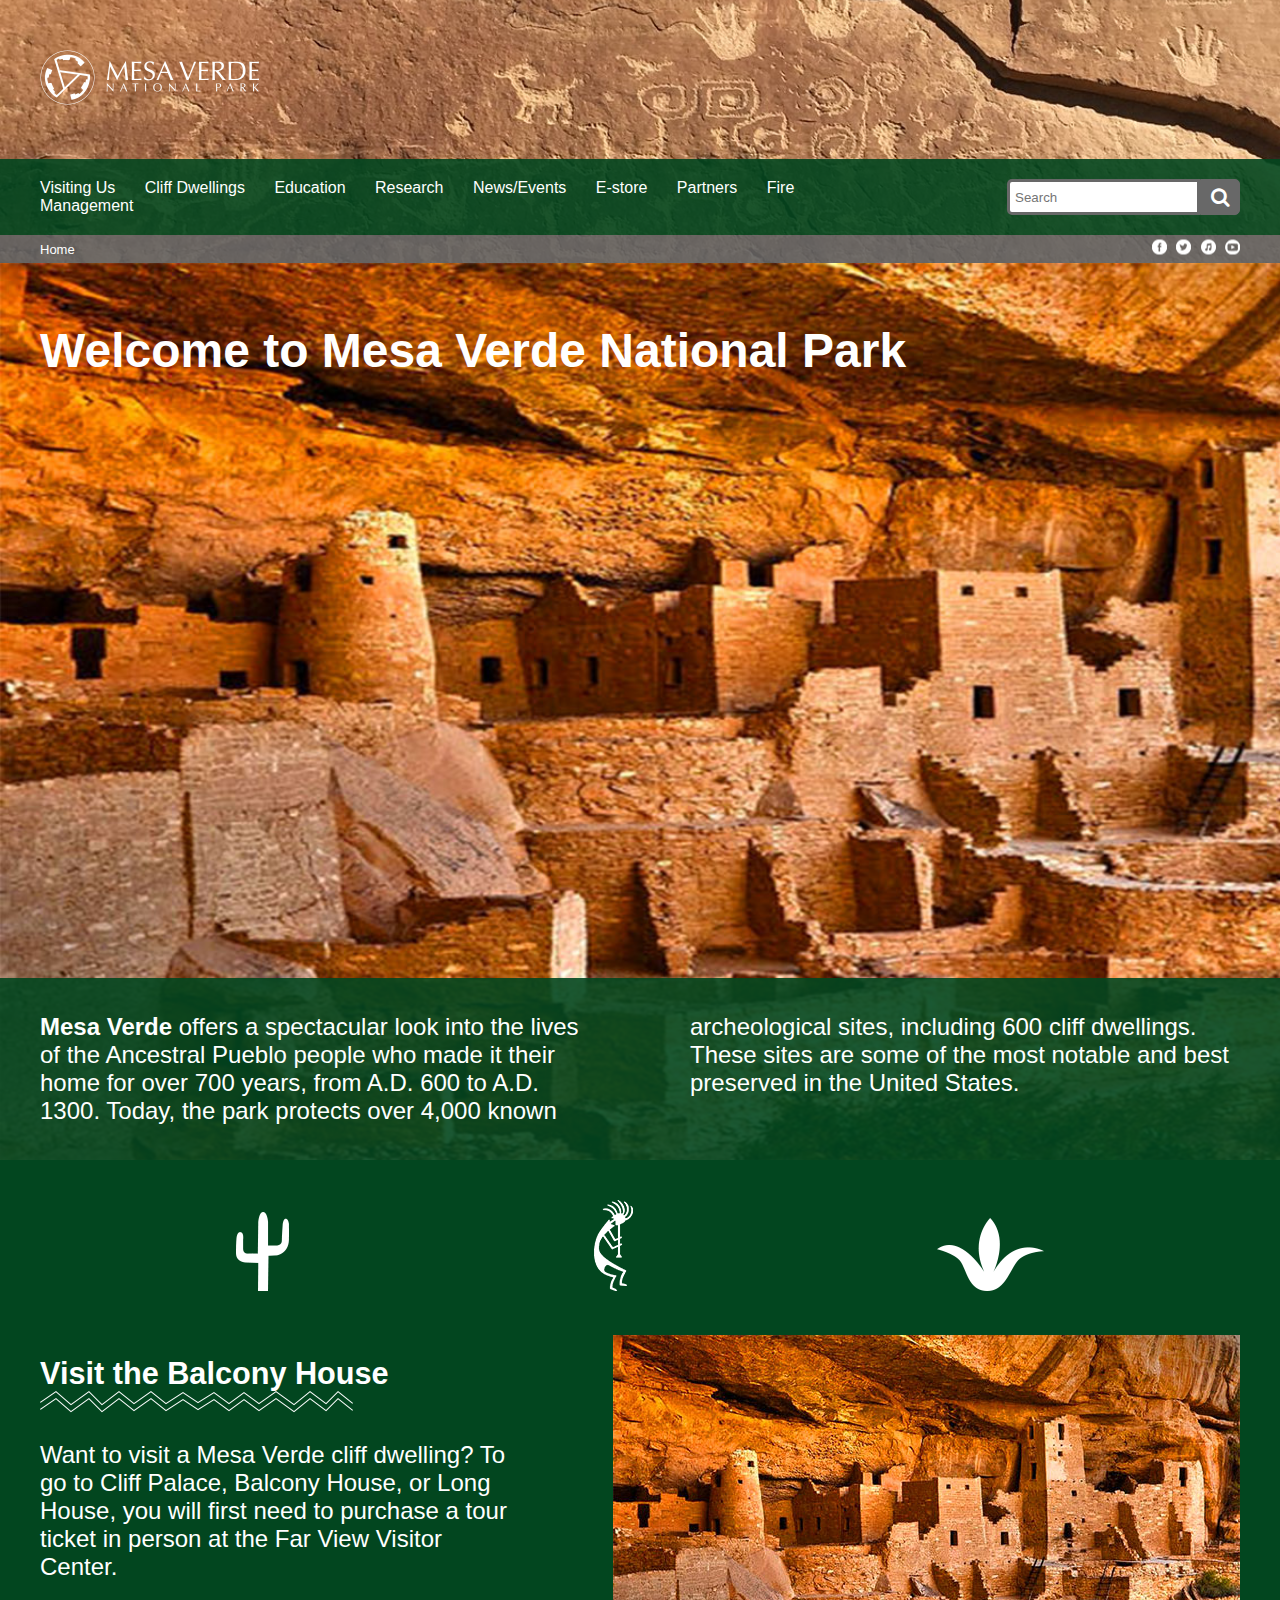
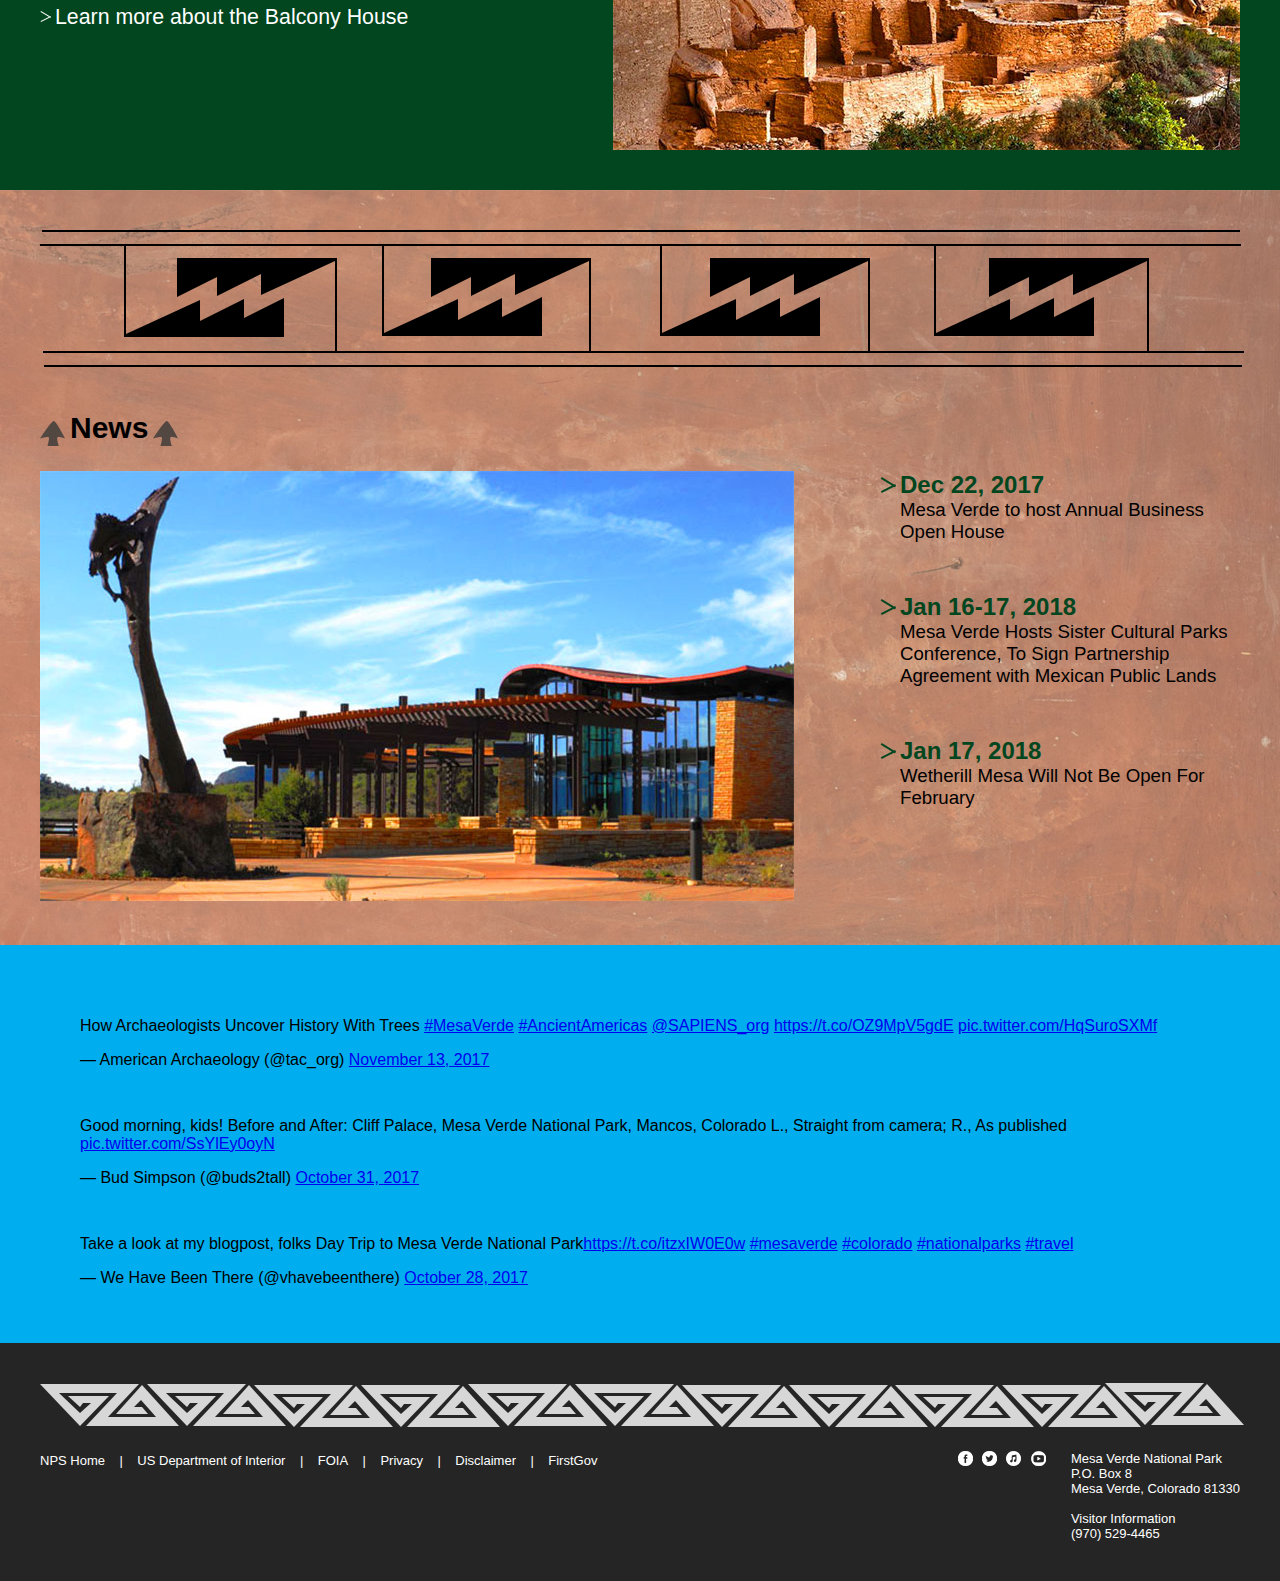
<file: index.html>
<!doctype html>
<html>
<head>
<meta charset="utf-8">
<title>Mesa Verde - Home</title>
<link href="css/main.css" rel="stylesheet" type="text/css">
<link rel="stylesheet" href="https://cdnjs.cloudflare.com/ajax/libs/font-awesome/4.7.0/css/font-awesome.min.css">
</head>

<body>
<header>
  <div class="bodyBoundary"> <a href="index.html"><img id="logo" src="./graphics/MesaVerdeLogo.png"/></a> </div>
  <div class="navBar">
    <div class="bodyBoundary" >
      <nav class="navigation"> 
        <a href="#">Visiting Us</a> 
        <a href="balconyHouse.html">Cliff Dwellings</a> 
        <a href="#">Education</a> 
        <a href="#">Research</a> 
        <a href="#">News/Events</a> 
        <a href="#">E-store</a> 
        <a href="#">Partners</a> 
        <a href="#">Fire Management</a> 
      </nav>
      <div class="rightNav">
        <div class="search">
          <input type="text" class="searchTerm" placeholder="Search">
          <button type="submit" class="searchButton"> <i class="fa fa-search"></i> </button>
        </div>
      </div>
      <div class="clearFloat"></div>
    </div>
  </div>
  <div class="breadcrumbsBar">
    <div class="bodyBoundary">
      <nav class="breadcrumbs"> <a class="currentPage">Home</a> </nav>
      <div class="rightNav"> 
        <a class="icon" href="https://www.facebook.com/mesaverdenps/" target="_blank"><img src="graphics/facebook.png" onMouseOver="this.src='graphics/facebookGrey.png'" onMouseOut="this.src='graphics/facebook.png'"></a> 
        <a class="icon" href="https://twitter.com/hashtag/mesaverde?lang=en" target="_blank"><img src="graphics/twitter.png" onMouseOver="this.src='graphics/twitterGrey.png'" onMouseOut="this.src='graphics/twitter.png'"></a> 
        <a class="icon" href="https://itunes.apple.com/us/podcast/mesa-verde-voices/id1277066031?mt=2" target="_blank"><img src="graphics/itunes.png" onMouseOver="this.src='graphics/itunesGrey.png'" onMouseOut="this.src='graphics/itunes.png'"></a> 
        <a class="icon" href="https://www.youtube.com/results?search_query=mesa+verde+national+park" target="_blank"><img src="graphics/youtube.png" onMouseOver="this.src='graphics/youtubeGrey.png'" onMouseOut="this.src='graphics/youtube.png'"></a> 
      </div>
    </div>
  </div>
</header>
<main>
  <div id="feature">
    <div class="bodyBoundary">
      <div id="featureHeader">Welcome to Mesa Verde National Park </div>
    </div>
    <div class="navBar">
      <div class="bodyBoundary">
        <div id="featureColumns"><strong>Mesa Verde </strong>offers a spectacular look into the lives of the Ancestral Pueblo people who made it their home for over 700 years, from A.D. 600 to A.D. 1300. Today, the park protects over 4,000 known archeological sites, including 600 cliff dwellings. These sites are some of the most notable and best preserved in the United States. </div>
      </div>
    </div>
  </div>
  <div class="greenSection">
    <div class="bodyBoundary">
      <div id="spotlightSymbols"> <img src="graphics/cactus.png"> <img src="graphics/Kokopelli.png"> <img class="end" src="graphics/cactusFlower.png"> </div>
      <div class="clearFloat"></div>
      <div class="spotlightText" style="float: left;">
        <h1>Visit the Balcony House</h1>
        <img src="graphics/mounitainRangeSymbol.png">
        <p>Want to visit a Mesa Verde cliff dwelling? To go to Cliff Palace, Balcony House, or Long House, you will first need to purchase a tour ticket in person at the Far View Visitor Center.</p>
        <a href="balconyHouse.html">Learn more about the Balcony House</a> </div>
      <img src="graphics/BalconyHouse.jpg" style="float: right;">
      <div class="clearFloat"></div>
    </div>
  </div>
  <div class="claySection">
    <div class="bodyBoundary"> <img src="graphics/pattern.png" style="margin-bottom: 50px;"> <img src="graphics/arrowhead.png" style="float: left;">
      <div id="newsHeader">News</div>
      <img src="graphics/arrowhead.png" style="float: left;">
      <div class="clearFloat" style="margin-bottom: 25px;"></div>
      <img src="graphics/visitorCenter.jpg">
      <div class="NewsContent"> 
        <a href="#">Dec 22, 2017</a>
        <p>Mesa Verde to host Annual Business Open House</p>
        <a href="#">Jan 16-17, 2018</a>
        <p>Mesa Verde Hosts Sister Cultural Parks Conference, To Sign Partnership Agreement with Mexican Public Lands</p>
        <a href="#">Jan 17, 2018</a>
        <p>Wetherill Mesa Will Not Be Open For February</p>
      </div>
    </div>
  </div>
  <div class="blueSection">
    <div class="bodyBoundary">
      <blockquote class="twitter-tweet" data-lang="en" data-width="30%"><p lang="en" dir="ltr">How Archaeologists Uncover History With Trees <a href="https://twitter.com/hashtag/MesaVerde?src=hash&amp;ref_src=twsrc%5Etfw">#MesaVerde</a> <a href="https://twitter.com/hashtag/AncientAmericas?src=hash&amp;ref_src=twsrc%5Etfw">#AncientAmericas</a> <a href="https://twitter.com/SAPIENS_org?ref_src=twsrc%5Etfw">@SAPIENS_org</a>  <a href="https://t.co/OZ9MpV5gdE">https://t.co/OZ9MpV5gdE</a> <a href="https://t.co/HqSuroSXMf">pic.twitter.com/HqSuroSXMf</a></p>&mdash; American Archaeology (@tac_org) <a href="https://twitter.com/tac_org/status/930112529099042817?ref_src=twsrc%5Etfw">November 13, 2017</a></blockquote>
      
      <blockquote class="twitter-tweet" data-lang="en" data-width="30%"><p lang="en" dir="ltr">Good morning, kids! Before and After: Cliff Palace, Mesa Verde National Park, Mancos, Colorado L., Straight from camera; R., As published <a href="https://t.co/SsYlEy0oyN">pic.twitter.com/SsYlEy0oyN</a></p>&mdash; Bud Simpson (@buds2tall) <a href="https://twitter.com/buds2tall/status/925330262564667394?ref_src=twsrc%5Etfw">October 31, 2017</a></blockquote>
	  
	  <blockquote class="twitter-tweet end" data-lang="en" data-width="30%"><p lang="en" dir="ltr">Take a look at my blogpost, folks Day Trip to Mesa Verde National Park<a href="https://t.co/itzxIW0E0w">https://t.co/itzxIW0E0w</a> <a href="https://twitter.com/hashtag/mesaverde?src=hash&amp;ref_src=twsrc%5Etfw">#mesaverde</a> <a href="https://twitter.com/hashtag/colorado?src=hash&amp;ref_src=twsrc%5Etfw">#colorado</a> <a href="https://twitter.com/hashtag/nationalparks?src=hash&amp;ref_src=twsrc%5Etfw">#nationalparks</a> <a href="https://twitter.com/hashtag/travel?src=hash&amp;ref_src=twsrc%5Etfw">#travel</a></p>&mdash; We Have Been There (@vhavebeenthere) <a href="https://twitter.com/vhavebeenthere/status/924202875798122496?ref_src=twsrc%5Etfw">October 28, 2017</a></blockquote>
	  <script async src="https://platform.twitter.com/widgets.js" charset="utf-8"></script>
      <div class="clearFloat"></div>
    </div>
  </div>
</main>
<footer>
  <div class="bodyBoundary"> <img src="graphics/footerPattern.png">
    <div class="clearFloat"></div>
    <nav id="footerLinks"> 
      <a href="https://www.nps.gov/index.htm" target="_blank">NPS Home</a> 
      <a>|</a> 
      <a href="https://www.doi.gov/" target="_blank">US Department of Interior</a> 
      <a>|</a> 
      <a href="https://www.nps.gov/aboutus/foia/index.htm" target="_blank">FOIA</a> 
      <a>|</a> 
      <a href="https://www.nps.gov/aboutus/privacy.htm" target="_blank">Privacy</a> 
      <a>|</a> 
      <a href="https://www.nps.gov/aboutus/disclaimer.htm" target="_blank">Disclaimer</a> 
      <a>|</a> 
      <a href="https://www.usa.gov/" target="_blank">FirstGov</a> 
    </nav>
    <div id="parkContact">
      Mesa Verde National Park<br/>
      P.O. Box 8 <br/>
      Mesa Verde, Colorado 81330<br/><br/>
      Visitor Information <br/>
      (970) 529-4465
    </div>
    <div class="socialMedia"> 
      <a class="icon" href="https://www.facebook.com/mesaverdenps/" target="_blank"><img src="graphics/facebook.png" onMouseOver="this.src='graphics/facebookGrey.png'" onMouseOut="this.src='graphics/facebook.png'"></a> 
        <a class="icon" href="https://twitter.com/hashtag/mesaverde?lang=en" target="_blank"><img src="graphics/twitter.png" onMouseOver="this.src='graphics/twitterGrey.png'" onMouseOut="this.src='graphics/twitter.png'"></a> 
        <a class="icon" href="https://itunes.apple.com/us/podcast/mesa-verde-voices/id1277066031?mt=2" target="_blank"><img src="graphics/itunes.png" onMouseOver="this.src='graphics/itunesGrey.png'" onMouseOut="this.src='graphics/itunes.png'"></a> 
        <a class="icon" href="https://www.youtube.com/results?search_query=mesa+verde+national+park" target="_blank"><img src="graphics/youtube.png" onMouseOver="this.src='graphics/youtubeGrey.png'" onMouseOut="this.src='graphics/youtube.png'"></a> 
    </div>
  </div>
  <div class="clearFloat"></div>
</footer>
</body>
</html>
</file>
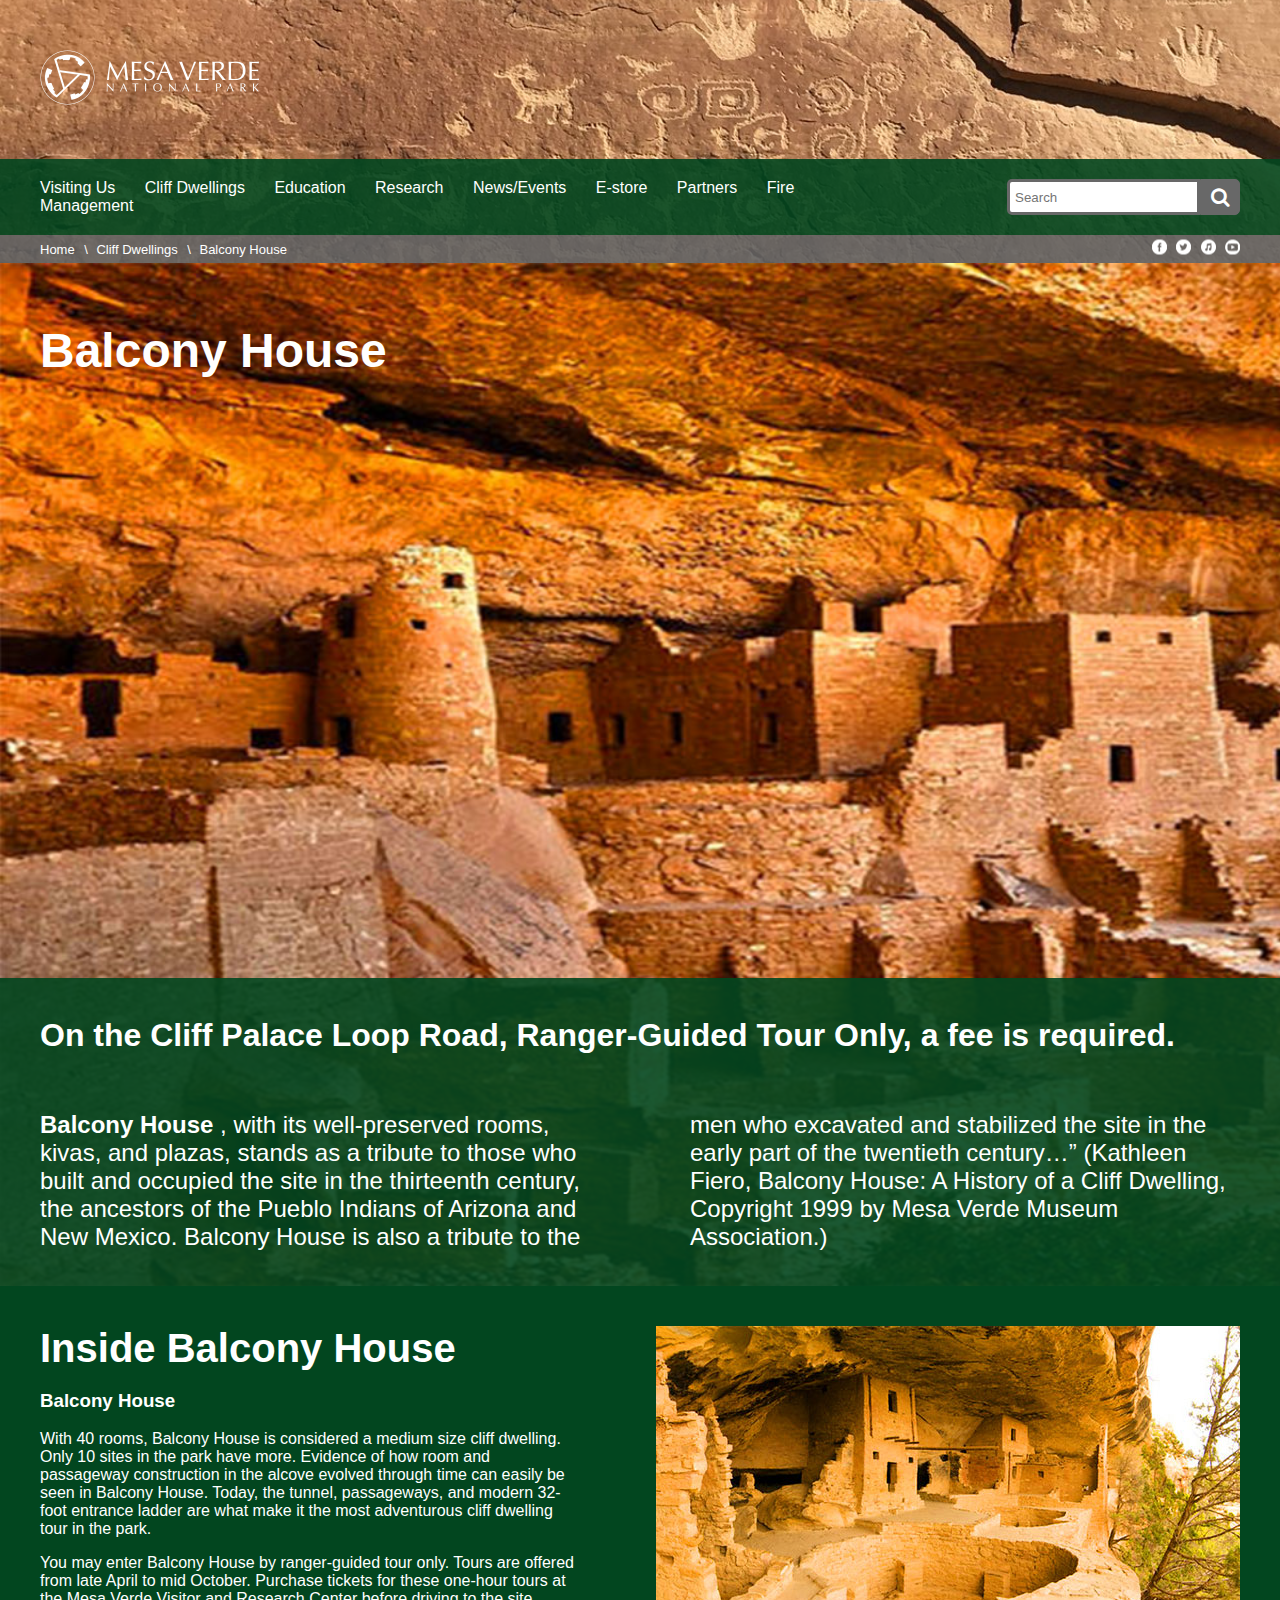
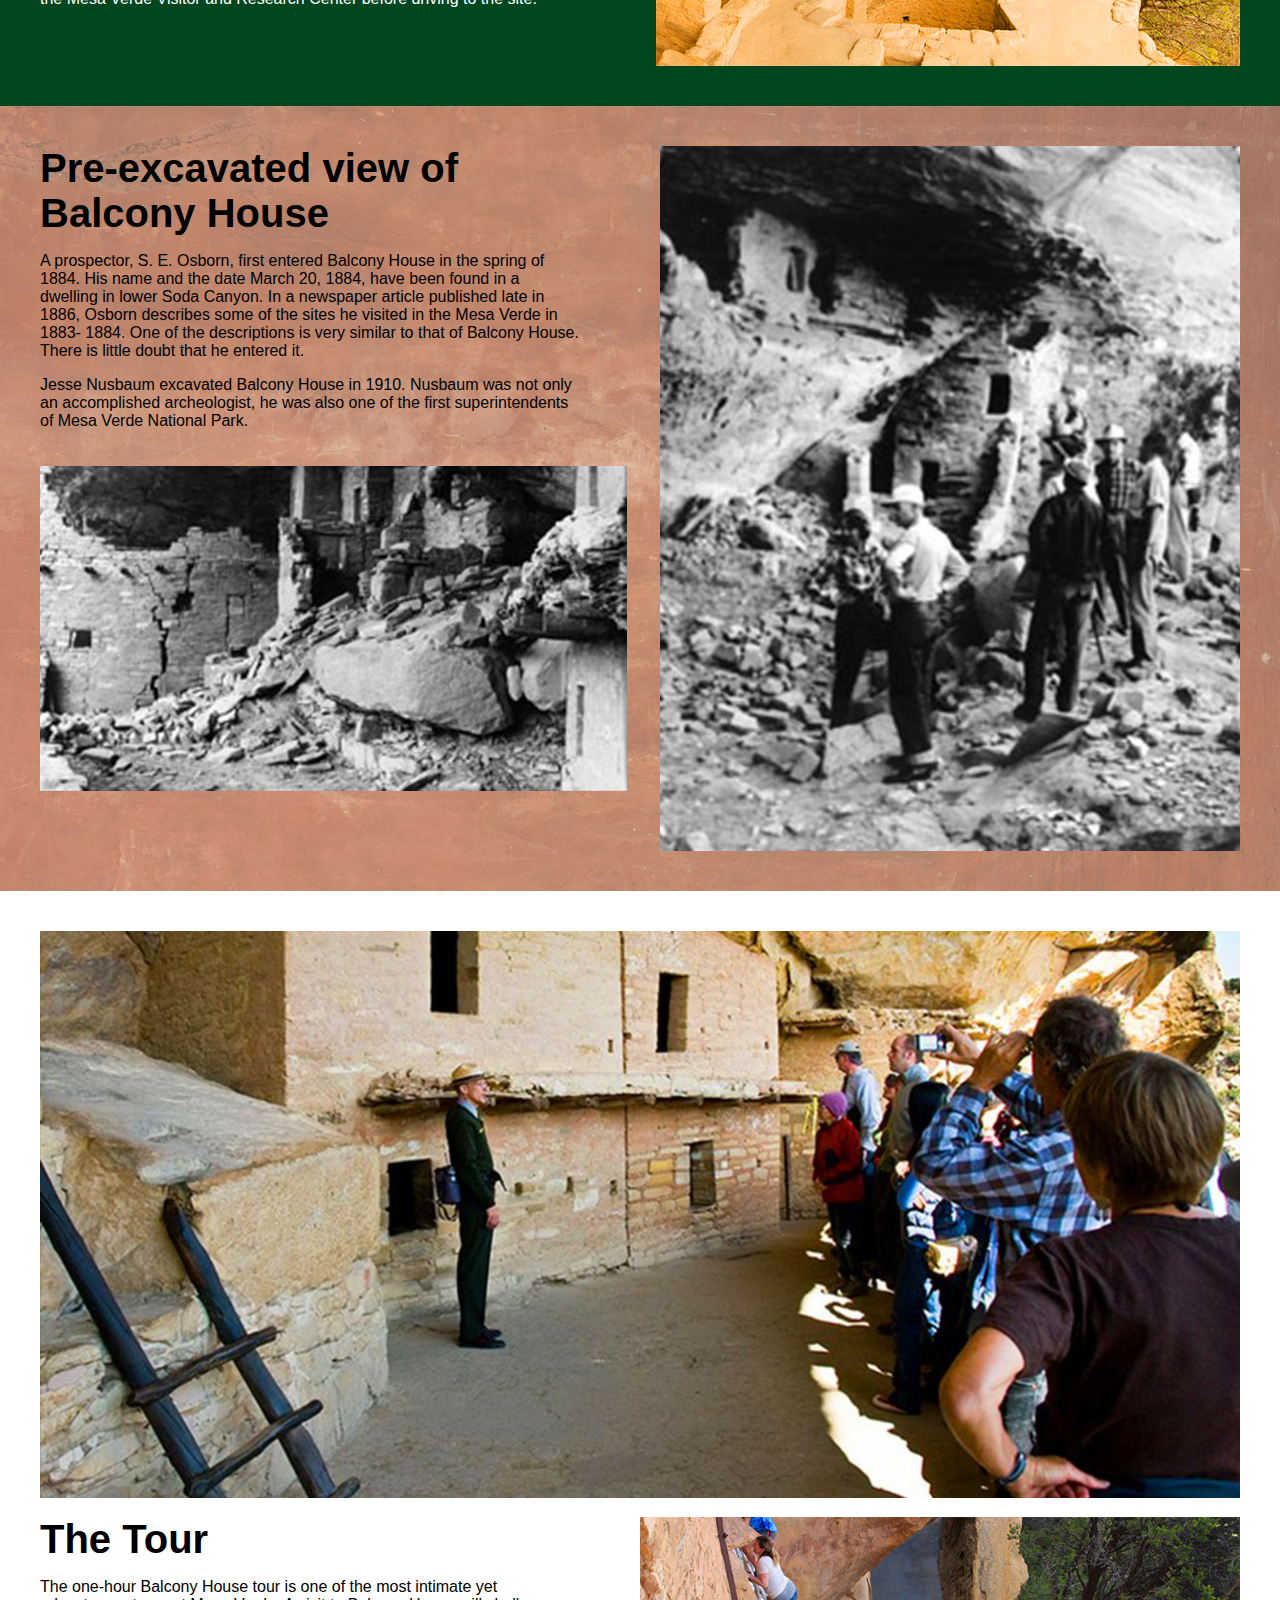
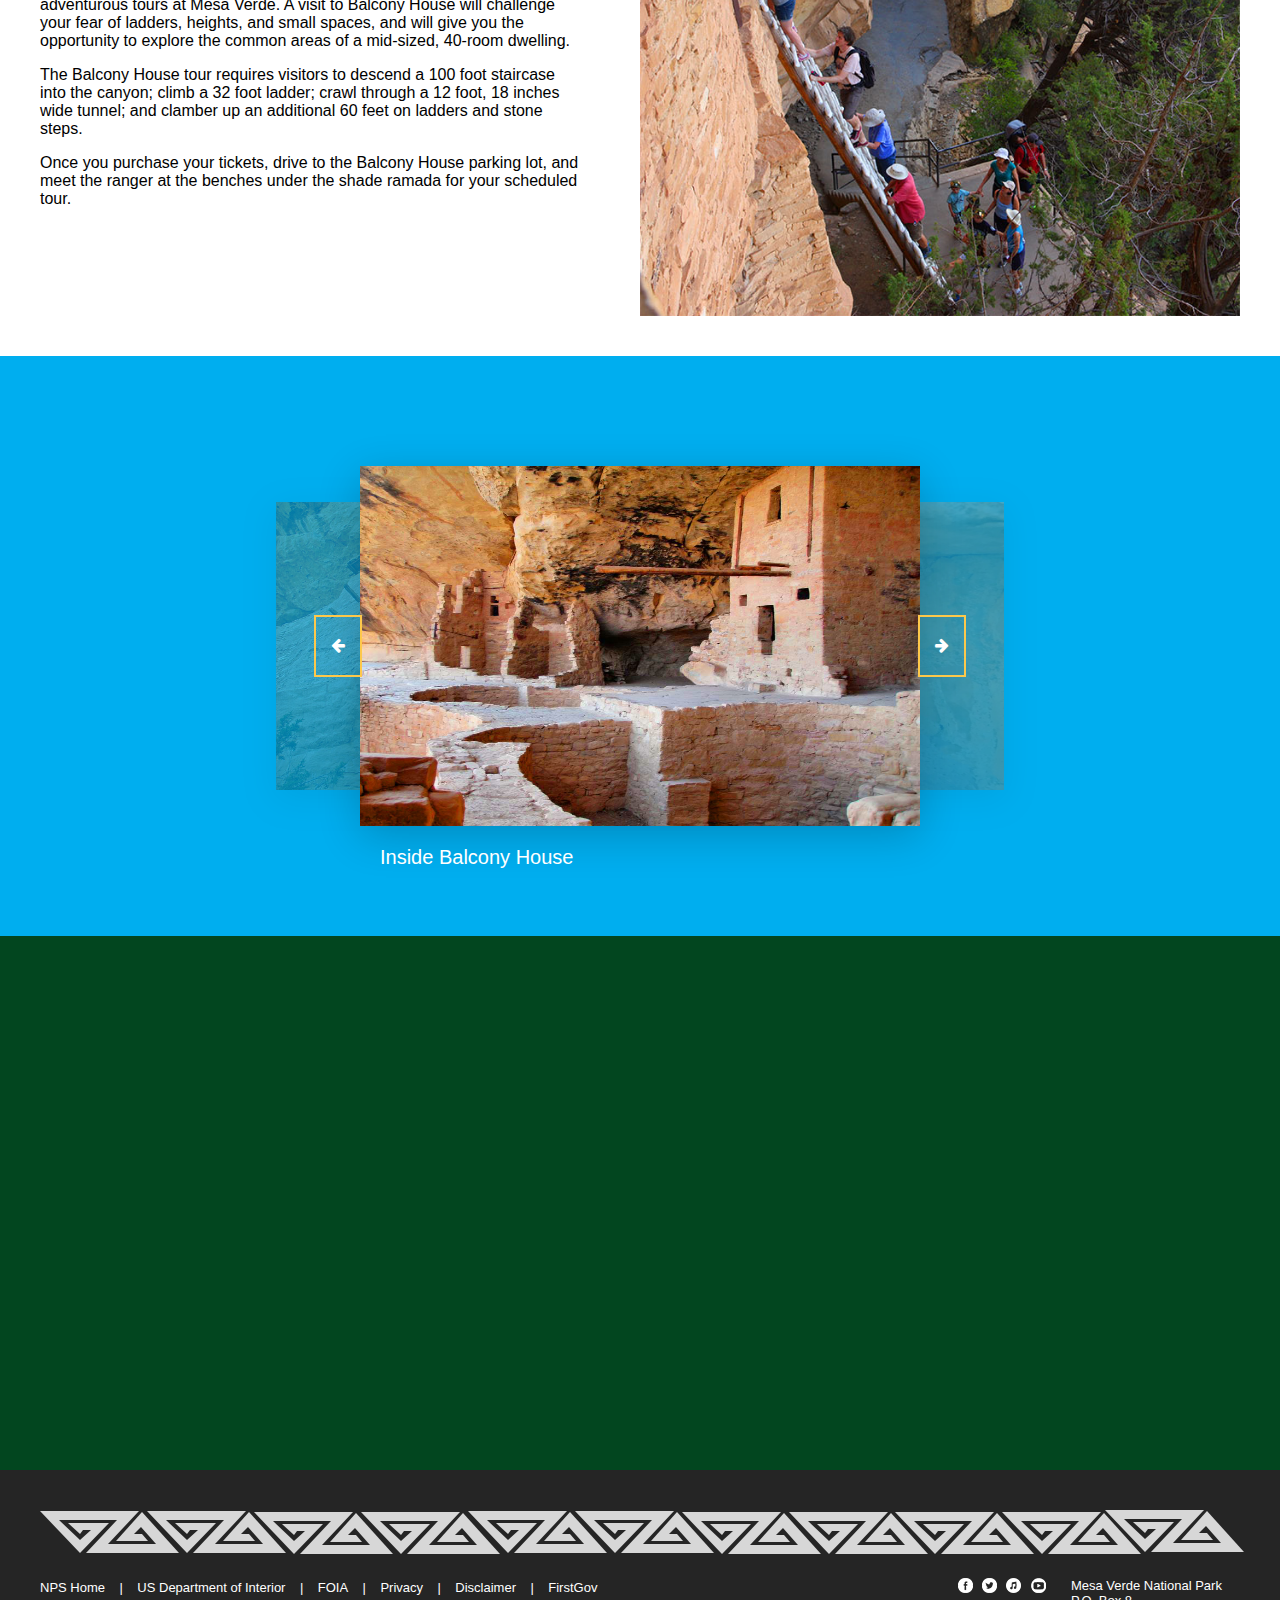
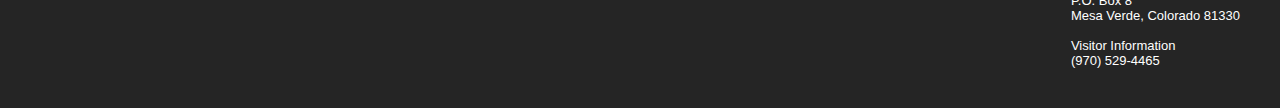
<file: balconyHouse.html>
<!doctype html>
<html>
<head>
<meta charset="utf-8">
<title>Balcony House</title>
<link href="css/main.css" rel="stylesheet" type="text/css">
<link rel="stylesheet" href="https://cdnjs.cloudflare.com/ajax/libs/font-awesome/4.7.0/css/font-awesome.min.css">

<link rel="stylesheet prefetch' href='https://maxcdn.bootstrapcdn.com/bootstrap/3.3.5/css/bootstrap.min.css">
<link rel="stylesheet prefetch' href='https://maxcdn.bootstrapcdn.com/font-awesome/4.5.0/css/font-awesome.min.css">
<link rel="stylesheet" href="css/style.css">
</head>

<body>
<header>
  <div class="bodyBoundary"> <a href="index.html"><img id="logo" src="./graphics/MesaVerdeLogo.png"/></a> </div>
  <div class="navBar">
    <div class="bodyBoundary" >
      <nav class="navigation"> <a href="#">Visiting Us</a> 
        <a href="#">Cliff Dwellings</a> 
        <a href="#">Education</a> 
        <a href="#">Research</a> 
        <a href="#">News/Events</a> 
        <a href="#">E-store</a> 
        <a href="#">Partners</a> 
        <a href="#">Fire Management</a>
	  </nav>
      <div class="rightNav">
        <div class="search">
          <input type="text" class="searchTerm" placeholder="Search">
          <button type="submit" class="searchButton"> <i class="fa fa-search"></i> </button>
        </div>
      </div>
      <div class="clearFloat"></div>
    </div>
  </div>
  <div class="breadcrumbsBar">
    <div class="bodyBoundary">
      <nav class="breadcrumbs"> 
		  <a href="index.html">Home</a> <a> \ </a> 
		  <a href="#">Cliff Dwellings</a> <a> \ </a> 
		  <a class="currentPage">Balcony House</a>
	  </nav>
      <div class="rightNav"> 
		<a class="icon" href="https://www.facebook.com/mesaverdenps/" target="_blank"><img src="graphics/facebook.png" onMouseOver="this.src='graphics/facebookGrey.png'" onMouseOut="this.src='graphics/facebook.png'"></a> 
        <a class="icon" href="https://twitter.com/hashtag/mesaverde?lang=en" target="_blank"><img src="graphics/twitter.png" onMouseOver="this.src='graphics/twitterGrey.png'" onMouseOut="this.src='graphics/twitter.png'"></a> 
        <a class="icon" href="https://itunes.apple.com/us/podcast/mesa-verde-voices/id1277066031?mt=2" target="_blank"><img src="graphics/itunes.png" onMouseOver="this.src='graphics/itunesGrey.png'" onMouseOut="this.src='graphics/itunes.png'"></a> 
        <a class="icon" href="https://www.youtube.com/results?search_query=mesa+verde+national+park" target="_blank"><img src="graphics/youtube.png" onMouseOver="this.src='graphics/youtubeGrey.png'" onMouseOut="this.src='graphics/youtube.png'"></a> 
	  </div>
    </div>
  </div>
</header>
<main>
  <div id="feature">
    <div class="bodyBoundary">
      <div id="featureHeader">Balcony House</div>
    </div>
    <div class="navBar">
      <div class="bodyBoundary">
		<br>
		<h1>On the Cliff Palace Loop Road, Ranger-Guided Tour Only, a fee is required.</h1>
        <div id="featureColumns"><strong>Balcony House</strong> , with its well-preserved rooms, kivas, and plazas, stands as a tribute to those who built and occupied the site in the thirteenth century, the ancestors of the Pueblo Indians of Arizona and New Mexico. Balcony House is also a tribute to the men who excavated and stabilized the site in the early part of the twentieth century…” (Kathleen Fiero, Balcony House: A History of a Cliff Dwelling, Copyright 1999 by Mesa Verde Museum Association.)</div>
      </div>
    </div>
  </div>
  <div class="greenSection">
	<div class="bodyBoundary">
	  <div class="textArea">
	    <h1 class="largerBodyHeader">Inside Balcony House</h1>
		<h3>Balcony House</h3>
		<p>With 40 rooms, Balcony House is considered a medium size cliff dwelling. Only 10 sites in the park have more. Evidence of how room and passageway construction in the alcove evolved through time can easily be seen in Balcony House. Today, the tunnel, passageways, and modern 32-foot entrance ladder are what make it the most adventurous cliff dwelling tour in the park.</p>
		<p>You may enter Balcony House by ranger-guided tour only. Tours are offered from late April to mid October. Purchase tickets for these one-hour tours at the Mesa Verde Visitor and Research Center before driving to the site.</p>
	  </div>
	  <img class="rightImage" src="graphics/InsideBalconyHouse.jpg">
	  <div class="clearFloat"></div>
	</div>
  </div>
  <div class="claySection">
	<div class="bodyBoundary">
	  <div class="textArea">
	    <h1 class="largerBodyHeader">Pre-excavated view of Balcony House</h1>
		<p>A prospector, S. E. Osborn, first entered Balcony House in the spring of 1884. His name and the date March 20, 1884, have been found in a dwelling in lower Soda Canyon. In a newspaper article published late in 1886, Osborn describes some of the sites he visited in the Mesa Verde in 1883- 1884. One of the descriptions is very similar to that of Balcony House. There is little doubt that he entered it.</p>
		<p>Jesse Nusbaum excavated Balcony House in 1910. Nusbaum was not only an accomplished archeologist, he was also one of the first superintendents of Mesa Verde National Park.</p>
		<img src="graphics/BalconyHouseRubble.jpg" style="padding-top: 20px;">
	  </div> 
	  <img class="rightImage" src="graphics/BalconyHouseExcavation.jpg">
	  <div class="clearFloat"></div>
	</div>
  </div>
  <div class="whiteSection">
	<div class="bodyBoundary">
	  <img src="graphics/tourGuide.jpg" style="margin-bottom: 15px; width:100%;"/>
	  <div class="textArea">
	    <h1 class="largerBodyHeader">The Tour</h1>
		<p>The one-hour Balcony House tour is one of the most intimate yet adventurous tours at Mesa Verde. A visit to Balcony House will challenge your fear of ladders, heights, and small spaces, and will give you the opportunity to explore the common areas of a mid-sized, 40-room dwelling.</p>
		<p>The Balcony House tour requires visitors to descend a 100 foot staircase into the canyon; climb a 32 foot ladder; crawl through a 12 foot, 18 inches wide tunnel; and clamber up an additional 60 feet on ladders and stone steps.</p>
		<p>Once you purchase your tickets, drive to the Balcony House parking lot, and meet the ranger at the benches under the shade ramada for your scheduled tour.</p>
	  </div>
	  <img class="rightImage" src="graphics/tour.jpg" style="max-width: 50%">
	  <div class="clearFloat"></div>
	</div>
  </div>
  <div class="blueSection">
	<div class="bodyBoundary">
  	  <!--Carousel Module created by Eduardo Allegrini and distributed under free license-->
	  <div class="slider-container">
        <div class="slider-content">
          <div class="slider-single">
            <img class="slider-single-image" src="graphics/gallery2.jpg" alt="1" />
            <h1 class="slider-single-title">Inside Balcony House</h1>
          </div>
		  <div class="slider-single">
            <img class="slider-single-image" src="graphics/gallery3.jpg" alt="1" />
            <h1 class="slider-single-title">Inside Balcony House</h1>
          </div>
		  <div class="slider-single">
            <img class="slider-single-image" src="graphics/gallery1.jpg" alt="1" />
            <h1 class="slider-single-title">Inside Balcony House</h1>
          </div>
		</div>
  		<a class="slider-left" href="javascript:void(0);"><i class="fa fa-arrow-left"></i></a>
  		<a class="slider-right" href="javascript:void(0);"><i class="fa fa-arrow-right"></i></a>
	  </div>
	  <script src="http://cdnjs.cloudflare.com/ajax/libs/jquery/2.1.3/jquery.min.js"></script>
      <script src="js/carousel.js"></script>
	</div>
  </div>
  <div class="greenSection">
	<div class="bodyBoundary">
	  <iframe width="100%" height="450" frameborder="0" style="border:0" src="https://www.google.com/maps/embed/v1/view?zoom=17&center=37.1616%2C-108.4647&key=AIzaSyANNN3n4oRUxvid-p2IlxzZOlzkeXOU3tU" allowfullscreen></iframe>
	</div>
  </div>
</main>
<footer>
  <div class="bodyBoundary"> <img src="graphics/footerPattern.png">
    <div class="clearFloat"></div>
    <nav id="footerLinks"> <a href="https://www.nps.gov/index.htm" target="_blank">NPS Home</a> <a>|</a> <a href="https://www.doi.gov/" target="_blank">US Department of Interior</a> <a>|</a> <a href="https://www.nps.gov/aboutus/foia/index.htm" target="_blank">FOIA</a> <a>|</a> <a href="https://www.nps.gov/aboutus/privacy.htm" target="_blank">Privacy</a> <a>|</a> <a href="https://www.nps.gov/aboutus/disclaimer.htm" target="_blank">Disclaimer</a> <a>|</a> <a href="https://www.usa.gov/" target="_blank">FirstGov</a> </nav>
    <div id="parkContact"> Mesa Verde National Park<br/>
      P.O. Box 8 <br/>
      Mesa Verde, Colorado 81330<br/>
      <br/>
      Visitor Information <br/>
      (970) 529-4465 </div>
    <div class="socialMedia"> 
		<a class="icon" href="https://www.facebook.com/mesaverdenps/" target="_blank"><img src="graphics/facebook.png" onMouseOver="this.src='graphics/facebookGrey.png'" onMouseOut="this.src='graphics/facebook.png'"></a> 
        <a class="icon" href="https://twitter.com/hashtag/mesaverde?lang=en" target="_blank"><img src="graphics/twitter.png" onMouseOver="this.src='graphics/twitterGrey.png'" onMouseOut="this.src='graphics/twitter.png'"></a> 
        <a class="icon" href="https://itunes.apple.com/us/podcast/mesa-verde-voices/id1277066031?mt=2" target="_blank"><img src="graphics/itunes.png" onMouseOver="this.src='graphics/itunesGrey.png'" onMouseOut="this.src='graphics/itunes.png'"></a> 
        <a class="icon" href="https://www.youtube.com/results?search_query=mesa+verde+national+park" target="_blank"><img src="graphics/youtube.png" onMouseOver="this.src='graphics/youtubeGrey.png'" onMouseOut="this.src='graphics/youtube.png'"></a> 
	</div>
  </div>
  <div class="clearFloat"></div>
</footer>
</body>
</html>
</file>
<file: css/main.css>
body {
	padding: 0px;
	margin: 0px;
	font-family: Titillium Web, "Helvetica Neue", Helvetica, Arial, sans-serif;
}
.bodyBoundary {
	width: 1200px;
	margin-left: auto;
	margin-right: auto;
	position: relative;
}

.greenSection {
	background-color: #02461f;
	width: 100%;
	padding-top: 40px;
	padding-bottom: 40px;
	color: #FFFFFF;
}

.claySection {
	width: 100%;
	padding-top: 40px;
	padding-bottom: 40px;
	background-image: url(../graphics/clayPattern.jpg);
	background-repeat: no-repeat;
	background-size: cover;
}
.blueSection {
	width: 100%;
	background-color: #00AEEF;
	padding-top: 40px;
	padding-bottom: 40px;
}
.whiteSection {
	padding-top: 40px;
	padding-bottom: 40px;
}

header {
	background-image: url(../graphics/wallDrawings.jpg);
	background-size: cover;
	background-position: center center;
}
#logo {
	margin-top: 50px;
	margin-bottom: 50px;
}
.clearFloat {
	clear: both;
	background-repeat: no-repeat;
}


.navBar {
	background-color: rgba(2,70,31,0.90);
	width: 100%;
	color: #FFFFFF;
}
.socialMedia {
	margin-top: 20px;
	margin-right: 25px;
	float: right;
}

.navigation{
	max-width: 850px;
	padding-top: 20px;
	padding-bottom: 20px;
	float: left;
}
.navigation a {
	text-decoration: none;
	color: #FFFFFF;
	margin-right: 25px;
	opacity: 1;
	width: 875px;
}
.navigation a:hover {
	color: #C9C9C9;
}
.rightNav {
	position: absolute;
    top: 50%;
    transform: translate(0, -50%);
	right: 0;
}

.search {
	float: right;
	max-width: 250px;
	opacity: 1;
}

.searchTerm {
	float: left;
	border: 3px solid #686868;
	padding: 5px;
	height: 20px;
	border-bottom-left-radius: 5px;
	border-top-left-radius: 5px;
	outline: none;
	color: #9DBFAF;
}

.searchTerm:focus{
  color: #686868;
}

.searchButton {
	width: 40px;
	height: 36px;
	border: 1px solid #686868;
	background: #686868;
	text-align: center;
	color: #fff;
	border-bottom-right-radius: 5px;
	border-top-right-radius: 5px;
	cursor: pointer;
	font-size: 20px;
}

.breadcrumbsBar {
	width: 100%;
	background-color: rgba(99,99,99,0.90);
}
.breadcrumbs {
	width: 1200px;
	margin-left: auto;
	margin-right: auto;
	padding-top: 5px;
	padding-bottom: 5px;
}

.breadcrumbs a {
	text-decoration: none;
	color: #FFFFFF;
	opacity: 1;
	font-size: small;
	margin-right: 5px;
}
.breadcrumbs a:hover {
	color: #C9C9C9;
}
.breadcrumbs .currentPage:hover  {
	color: #FFFFFF;
}


.icon {
	margin-left: 5px;
}
#feature {
	width=100%;
	background-image: url(../graphics/BalconyHouse2.jpg);
	background-size: cover;
}
#featureHeader {
	color: #FFFFFF;
	font-size: 36pt;
	font-weight: bold;
	padding-top: 5%;
	padding-bottom: 50%;
}
.navBar .bodyBoundary h1 {
	top: 0%;
}

#featureColumns {
	column-count: 2;
	column-gap: 100px;
	color: #FFFFFF;
	padding-top: 35px;
	padding-bottom: 35px;
	font-size: x-large;
}
#spotlightSymbols   {
	margin-right: auto;
	margin-left: auto;
	display: block;
	text-align: center;
	padding-bottom: 40px;
}

.greenSection .bodyBoundary div img { /* symbols */
	margin-right: 300px;
	display: inline-block;
}
.end   {
	margin-right: 0px !important;
}
.spotlightText {
	color: #FFFFFF;
	max-width: 40%;
	padding-bottom: 0px;
}
.spotlightText h1  {
	margin-bottom: 0px;
	font-size: 23pt;
}
.spotlightText img  {
	margin-top: 0px;
}
.spotlightText p  {
	font-size: 18pt;
}
.spotlightText a  {
	background-image: url(../graphics/whiteLinkArrow.png);
	background-repeat: no-repeat;
	background-position: left center;
	padding-left: 15px;
	font-size: 16pt;
	text-decoration: none;
	color: #FFFFFF;
}
.spotlightText a:hover {
	color: #C9C9C9;
}
#newsHeader {
	float: left;
	margin-top: -10px;
	margin-left: 5px;
	margin-right: 5px;
	padding: 0px;
	font-weight: bold;
	font-size: 30px;
}
.NewsContent {
	float: right;
	max-width: 30%;
}
.NewsContent a  {
	color: #02461F;
	font-weight: bold;
	font-size: 18pt;
	background-image: url(../graphics/greenLinkIcon.png);
	background-repeat: no-repeat;
	background-position: left center;
	padding-left: 20px;
	text-decoration: none;
}
.NewsContent a:hover {
	background-image: url(../graphics/greenLinkIconHover.png);
}
.bodyBoundary .NewsContent a:hover {
	color: #167700;
}

.NewsContent p {
	font-size: 14pt;
	margin-top: 0px;
	padding-left: 20px;
	margin-bottom: 50px;
}
.twitter-tweet {
	float: left;
	margin-right: 40px;
}
.twitter-tweet.end {
	margin-right: 0px;
}


footer {
	width: 100%;
	background-color: #252525;
	padding-top: 40px;
	padding-bottom: 40px;
}
#footerLinks {
	margin-top: 20px;
	color: #FFFFFF;
	float: left;
}
#footerLinks a {
	margin-right: 10px;
	font-size: small;
	color: #FFFFFF;
	text-decoration: none;
}
#footerLinks a:hover {
	color: #C9C9C9;
}
#parkContact {
	margin-top: 20px;
	color: #FFFFFF;
	font-size: small;
	float: right;
}
.largerBodyHeader {
	font-size: 30pt;
	margin-top: 0px;
	margin-bottom: 0px;
}
.textArea {
	max-width: 45%;
	float: left;
}

.rightImage {
	float: right;
}
.carousel {
	text-align: center;
}
.carousel img {
	vertical-align: middle;
	margin-right: 5px;
	margin-left: 5px;
}
</file>
<file: css/style.css>
@keyframes heartbeat {
  0% {
    transform: scale(0);
  }
  25% {
    transform: scale(1.2);
  }
  50% {
    transform: scale(1);
  }
  75% {
    transform: scale(1.2);
  }
  100% {
    transform: scale(1);
  }
}

.slider-container {
  position: relative;
  left: 50%;
  top: 50%;
  width: 800px;
  height: 600px;
  margin: -50px 0 -50px -400px;
}
.slider-container .slider-content {
  position: relative;
  left: 50%;
  top: 50%;
  width: 70%;
  height: 60%;
  transform: translate(-50%, -50%);
}
.slider-container .slider-content .slider-single {
  position: absolute;
  z-index: 0;
  left: 0;
  top: 0;
  width: 100%;
  height: 100%;
  transition: z-index 0ms 250ms;
}
.slider-container .slider-content .slider-single .slider-single-image {
  position: relative;
  left: 0;
  top: 0;
  width: 100%;
  height: 100%;
  box-shadow: 0px 10px 40px rgba(0, 0, 0, 0.2);
  transition: 500ms cubic-bezier(0.17, 0.67, 0.55, 1.43);
  transform: scale(0);
  opacity: 0;
}
.slider-container .slider-content .slider-single .slider-single-download {
  position: absolute;
  display: block;
  right: -22px;
  bottom: 12px;
  padding: 15px;
  color: #333333;
  background-color: #fdc84b;
  font-size: 18px;
  font-weight: 600;
  font-family: 'karla';
  border-radius: 5px;
  box-shadow: 0px 4px 10px rgba(0, 0, 0, 0.3);
  transition: 500ms cubic-bezier(0.17, 0.67, 0.55, 1.43);
  opacity: 0;
}
.slider-container .slider-content .slider-single .slider-single-download:hover, .slider-container .slider-content .slider-single .slider-single-download:focus {
  outline: none;
  text-decoration: none;
}
.slider-container .slider-content .slider-single .slider-single-title {
  display: block;
  float: left;
  margin: 16px 0 0 20px;
  font-size: 20px;
  font-family: Titillium Web, "Helvetica Neue", Helvetica, Arial, sans-serif;
  font-weight: 400;
  color: #ffffff;
  transition: 500ms cubic-bezier(0.17, 0.67, 0.55, 1.43);
  opacity: 0;
}
.slider-container .slider-content .slider-single .slider-single-likes {
  display: block;
  float: right;
  margin: 16px 20px 0 0;
  transition: 500ms cubic-bezier(0.17, 0.67, 0.55, 1.43);
  opacity: 0;
}
.slider-container .slider-content .slider-single .slider-single-likes i {
  font-size: 20px;
  display: inline-block;
  vertical-align: middle;
  margin-right: 5px;
  color: #ff6060;
  transition: 500ms cubic-bezier(0.17, 0.67, 0.55, 1.43);
  transform: scale(0);
}
.slider-container .slider-content .slider-single .slider-single-likes p {
  display: inline-block;
  vertical-align: middle;
  margin: 0;
  color: #ffffff;
}
.slider-container .slider-content .slider-single .slider-single-likes:hover, .slider-container .slider-content .slider-single .slider-single-likes:focus {
  outline: none;
  text-decoration: none;
}
.slider-container .slider-content .slider-single.preactivede .slider-single-image {
  transform: translateX(-50%) scale(0);
}
.slider-container .slider-content .slider-single.preactive {
  z-index: 1;
}
.slider-container .slider-content .slider-single.preactive .slider-single-image {
  opacity: .3;
  transform: translateX(-25%) scale(0.8);
}
.slider-container .slider-content .slider-single.preactive .slider-single-download {
  transform: translateX(-150px);
}
.slider-container .slider-content .slider-single.preactive .slider-single-title {
  transform: translateX(-150px);
}
.slider-container .slider-content .slider-single.preactive .slider-single-likes {
  transform: translateX(-150px);
}
.slider-container .slider-content .slider-single.proactive {
  z-index: 1;
}
.slider-container .slider-content .slider-single.proactive .slider-single-image {
  opacity: .3;
  transform: translateX(25%) scale(0.8);
}
.slider-container .slider-content .slider-single.proactive .slider-single-download {
  transform: translateX(150px);
}
.slider-container .slider-content .slider-single.proactive .slider-single-title {
  transform: translateX(150px);
}
.slider-container .slider-content .slider-single.proactive .slider-single-likes {
  transform: translateX(150px);
}
.slider-container .slider-content .slider-single.proactivede .slider-single-image {
  transform: translateX(50%) scale(0);
}
.slider-container .slider-content .slider-single.active {
  z-index: 2;
}
.slider-container .slider-content .slider-single.active .slider-single-image {
  opacity: 1;
  transform: translateX(0%) scale(1);
}
.slider-container .slider-content .slider-single.active .slider-single-download {
  opacity: 1;
  transition-delay: 100ms;
  transform: translateX(0px);
}
.slider-container .slider-content .slider-single.active .slider-single-title {
  opacity: 1;
  transition-delay: 200ms;
  transform: translateX(0px);
}
.slider-container .slider-content .slider-single.active .slider-single-likes {
  opacity: 1;
  transition-delay: 300ms;
  transform: translateX(0px);
}
.slider-container .slider-content .slider-single.active .slider-single-likes i {
  animation-name: heartbeat;
  animation-duration: 500ms;
  animation-delay: 900ms;
  animation-interation: 1;
  animation-fill-mode: forwards;
}
.slider-container .slider-left {
  position: absolute;
  z-index: 3;
  display: block;
  right: 85%;
  top: 50%;
  color: #ffffff;
  transform: translateY(-50%);
  padding: 20px 15px;
  border-top: 2px solid #fdc84b;
  border-right: 2px solid #fdc84b;
  border-bottom: 2px solid #fdc84b;
  border-left: 2px solid #fdc84b;
  margin-right: -2px;
}
.slider-container .slider-right {
  position: absolute;
  z-index: 3;
  display: block;
  left: 85%;
  top: 50%;
  color: #ffffff;
  transform: translateY(-50%);
  padding: 20px 15px;
  border-top: 2px solid #fdc84b;
  border-right: 2px solid #fdc84b;
  border-bottom: 2px solid #fdc84b;
  border-left: 2px solid #fdc84b;
  margin-left: -2px;
}
</file>
